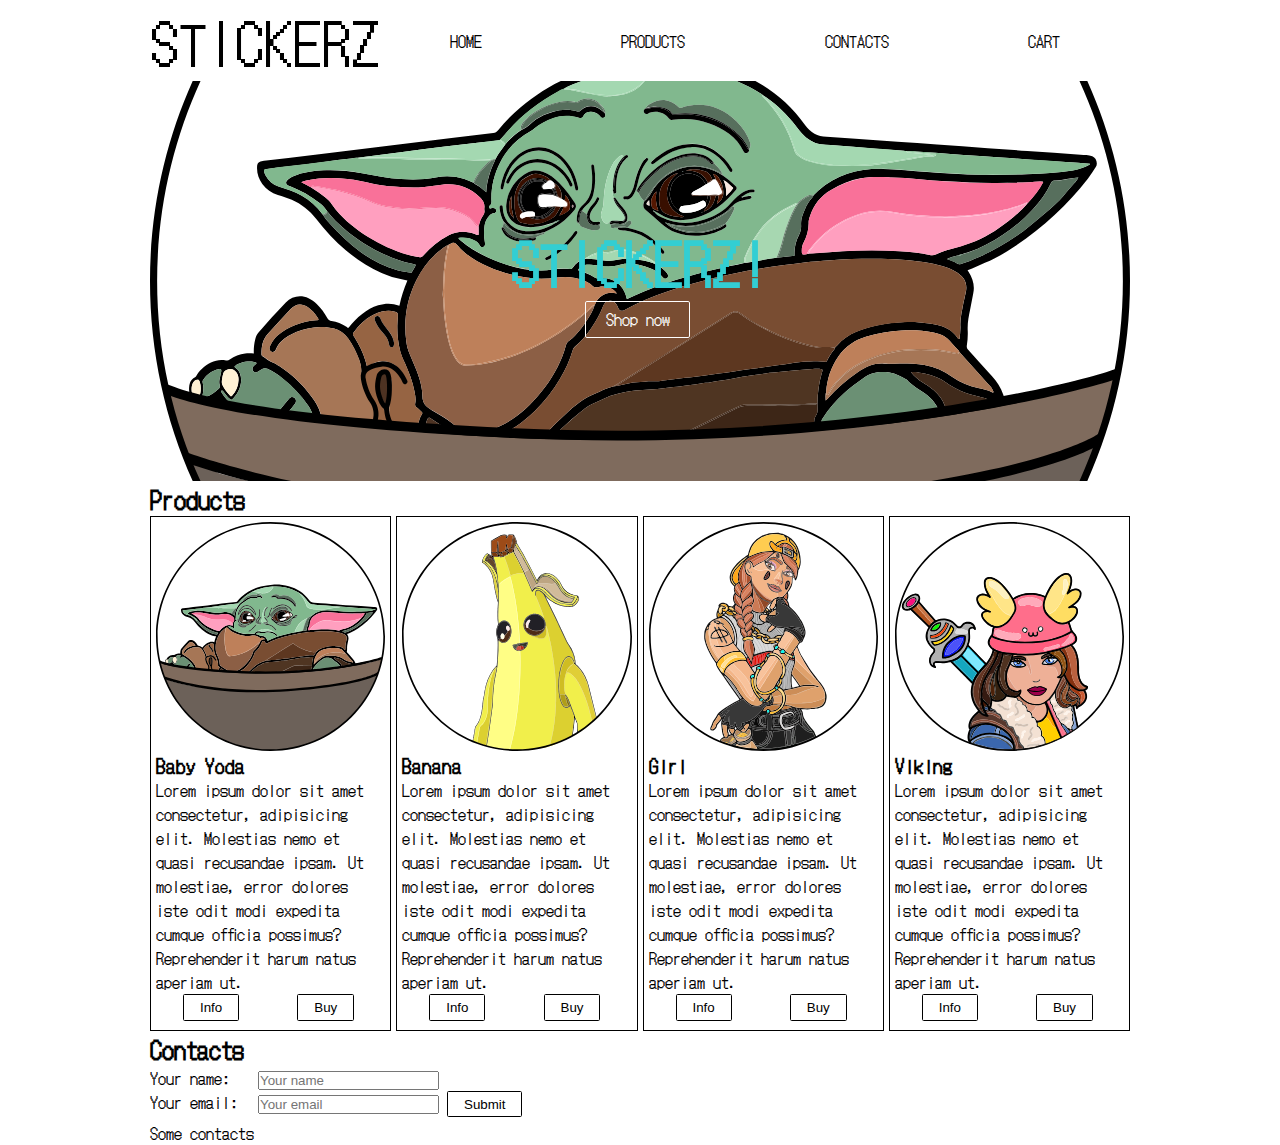
<file: index.html>
<!DOCTYPE html>
<html lang="en">

    <head>
        <meta charset="UTF-8">
        <meta name="viewport" content="width=device-width, initial-scale=1.0">
        <title>Stickerz!</title>
        <link rel="icon" href="img/baby-yoda.svg">
        <link rel="stylesheet" href="css/index.css">
    </head>

    <body>
        
        <header id="home">
            <nav>
                <div class="logo">
                    Stickerz
                </div>
                <div class="menu">
                    <a href="#home">Home</a>
                    <a href="#products">Products</a>
                    <a href="#contacts.html">Contacts</a>
                    <a href="cart.html">Cart</a>
                </div>
            </nav>
            <section class="banner">
                <h1>Stickerz!</h1>
                <a href="#products" class="button">Shop now</a>
            </section>
        </header>
        <main>
            <h2 id="products">Products</h2>
            <div class="product-list">
                <article class="product">
                    <img src="img/baby-yoda.svg" alt="Baby Yoda">
                    <h3>Baby Yoda</h3>
                    <p>Lorem ipsum dolor sit amet consectetur, adipisicing elit. Molestias nemo et quasi recusandae ipsam. Ut molestiae, error dolores iste odit modi expedita cumque officia possimus? Reprehenderit harum natus aperiam ut.</p>
                    <div class="buttons">
                        <button class="button card-button">Info</button>
                        <button class="button card-button">Buy</button>
                    </div>
                </article>
                <article class="product">
                    <img src="img/banana.svg" alt="Banana">
                    <h3>Banana</h3>
                    <p>Lorem ipsum dolor sit amet consectetur, adipisicing elit. Molestias nemo et quasi recusandae ipsam. Ut molestiae, error dolores iste odit modi expedita cumque officia possimus? Reprehenderit harum natus aperiam ut.</p>
                    <div class="buttons">
                        <button class="button card-button">Info</button>
                        <button class="button card-button">Buy</button>
                    </div>
                </article>
                <article class="product">
                    <img src="img/girl.svg" alt="Girl">
                    <h3>Girl</h3>
                    <p>Lorem ipsum dolor sit amet consectetur, adipisicing elit. Molestias nemo et quasi recusandae ipsam. Ut molestiae, error dolores iste odit modi expedita cumque officia possimus? Reprehenderit harum natus aperiam ut.</p>
                    <div class="buttons">
                        <button class="button card-button">Info</button>
                        <button class="button card-button">Buy</button>
                    </div>
                </article>
                <article class="product">
                    <img src="img/viking.svg" alt="Viking">
                    <h3>Viking</h3>
                    <p>Lorem ipsum dolor sit amet consectetur, adipisicing elit. Molestias nemo et quasi recusandae ipsam. Ut molestiae, error dolores iste odit modi expedita cumque officia possimus? Reprehenderit harum natus aperiam ut.</p>
                    <div class="buttons">
                        <button class="button card-button">Info</button>
                        <button class="button card-button">Buy</button>
                    </div>
                </article>
            </div>
        </main>
        <footer>
            <h2>Contacts</h2>
            <form  class="contact-form" action="https://formspree.io/f/xqkwkqew" method="POST">
                <label for="user-name">
                    Your name:
                </label>
                <input id="user-name" type="text" name="user-name" placeholder="Your name" required>
                <br>
                <label for="user-email">
                    Your email:
                </label>
                <input id="user-email" type="email" name="user-email" placeholder="Your email" required>
                <input class="button card-button" type="submit">
            </form>
        </footer>
        <p>Some contacts</p>
    </body>
</html>
</file>
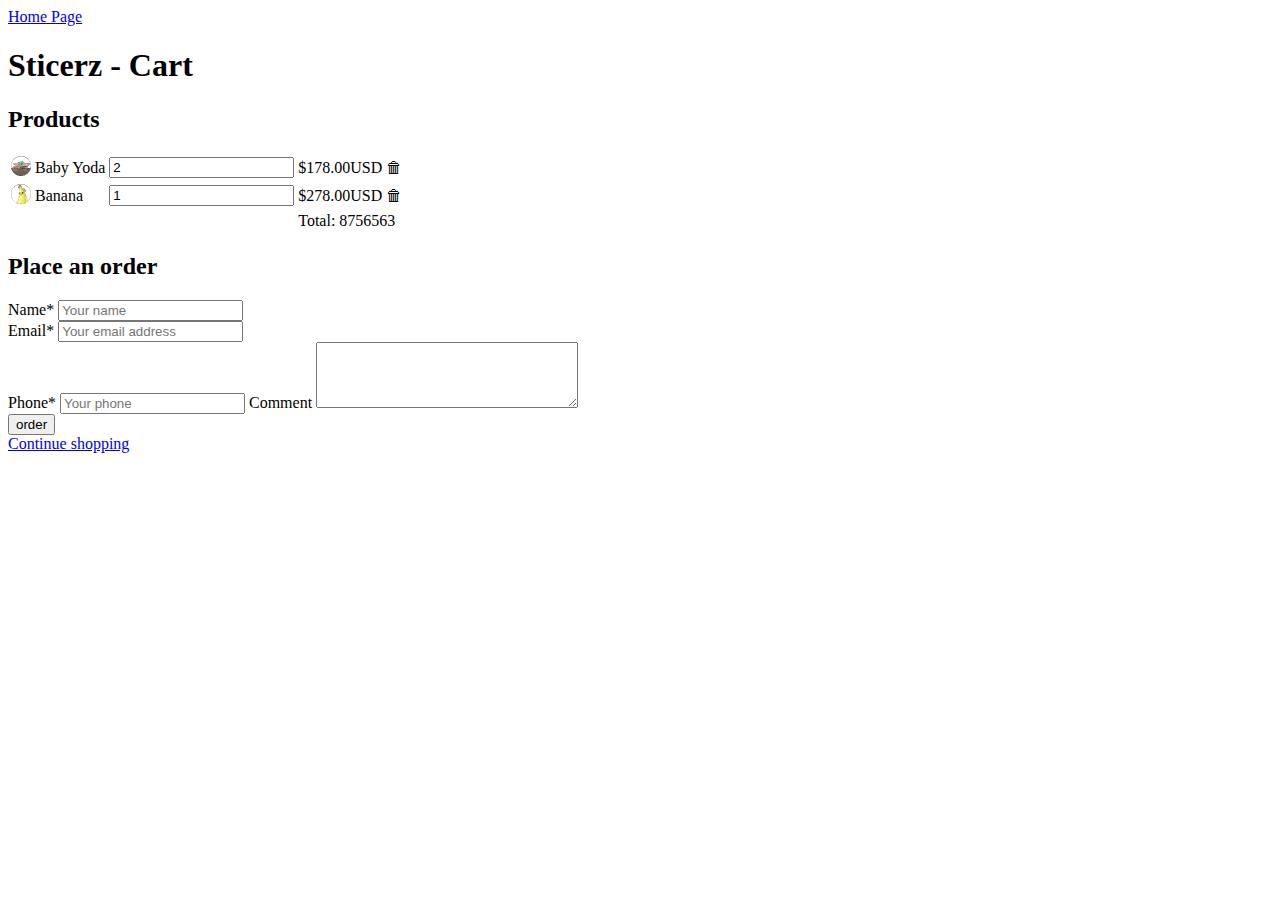
<file: cart.html>
<!DOCTYPE html>
<html lang="en">
<head>
    <meta charset="UTF-8">
    <meta name="viewport" content="width=device-width, initial-scale=1.0">
    <title>Cart</title>
    <link rel="icon" href="img/baby-yoda.svg">
</head>
<body>
    <header>
        <nav>
            <a href="index.html">Home Page</a>
        </nav>
        <h1>Sticerz - Cart</h1>
    </header>
    <main>
        <h2>Products</h2>
        <table>
            <tr>
                <td>
                    <img width="20" src="img/baby-yoda.svg" alt="Baby Yoda">
                </td>
                <td>Baby Yoda</td>
                <td>
                    <input type="number" value="2" min="1">
                </td>
                <td>
                    $178.00USD
                </td>
                <td>
                    🗑
                </td>
            </tr>
            <tr>
                <td>
                    <img width="20" src="img/banana.svg" alt="Banana">
                </td>
                <td>Banana</td>
                <td>
                    <input type="number" value="1" min="1">
                </td>
                <td>
                    $278.00USD
                </td>
                <td>
                    🗑
                </td>
            </tr>
            <tr>
                <td colspan="3"></td>
                <td colspan="2">Total: 8756563</td>
            </tr>
        </table>
        <h2>Place an order</h2>
        <form action="https://formspree.io/f/xqkwkqew" method="POST">
            <label>
                Name*
                <input type="text" name="user-name" placeholder="Your name" required>
            </label>
            <br>
            <label>
                Email*
                <input type="email" name="user-email" placeholder="Your email address" required>
            </label>
            <br>
            <label>
                Phone*
                <input type="tel" name="user-number" placeholder="Your phone" required>
            </label>
            <label>
                Comment
                <textarea name="comment" id="" cols="30" rows="4">
                </textarea>
            </label>
            <br>
            <input type="submit" value="order">
        </form>
        <a href="#">Continue shopping</a>
    </main>
</body>
</html>
</file>
<file: css/index.css>
@import url('https://fonts.googleapis.com/css2?family=DotGothic16&display=swap');

* {
    margin: 0;
    padding: 0;
} 

:root {
    font-family: 'DotGothic16', sans-serif;
    --main-color: black;
    --accent-color: rgba(50, 206, 211, 1);
    scroll-behavior: smooth;
}
 
body {
    max-width: 980px;
    margin: auto;
}

header nav .logo,
header .banner h1 {
    color: var(--main-color);
    font-size: 3.5rem;
    text-transform: uppercase;
    text-align: center;
}

header .menu a {
    display: block;
    text-decoration: none;
    text-transform: uppercase;
    color: var(--main-color);
}

header .menu a:hover {
    font-weight: bold;
}

@media (min-width: 480px) {
    header nav {
        display: flex;
    }

    header .menu {
        display: flex;
        align-items: center;
        justify-content: space-around;
        flex: 1;
    }
}

header .banner {
    background-image: url(../img/baby-yoda.svg);
    background-size: cover;
    min-height: 400px;
    background-position: center;
    display: flex;
    justify-content: center;
    align-items: center;
    flex-direction: column;
    
}
header .banner h1 {
    color: var(--accent-color);
}
.product-list .product {
    border: 1px solid var(--main-color);
    padding: 5px;
}
.product-list .product img {
    display: block;
    width: 100%;
}

.product-list .product .buttons {
    display: flex;
    justify-content: space-around;
}

@media (min-width: 440px) {
    .product-list {
    display: grid;
    grid-template-columns: 1fr 1fr;
    grid-gap: 5px;
    }
}

@media (min-width: 660px) {
    .product-list {
    grid-template-columns: 1fr 1fr 1fr;
    }
}
@media (min-width: 980px) {
    .product-list {
    grid-template-columns: 1fr 1fr 1fr 1fr;
    }
}

.contact-form label {
    min-width: 100px;
    display: inline-block;
}

/*Controls*/

.button {
    padding: 0.35em 1.2em;
    border: 0.1em solid #FFFFFF;
    margin: 0 0.3em 0.3em 0;
    border-radius: 0.12em;
    color: #FFFFFF;
    text-decoration: none;
    text-align: center;
    transition: color 0.7s;
    background-color: transparent;
}
.button:hover {
    color: #000000;
    background-color: #ffffff;
    cursor: pointer;
}
.card-button {
    border-color: black;
    color: black;
}
</file>
